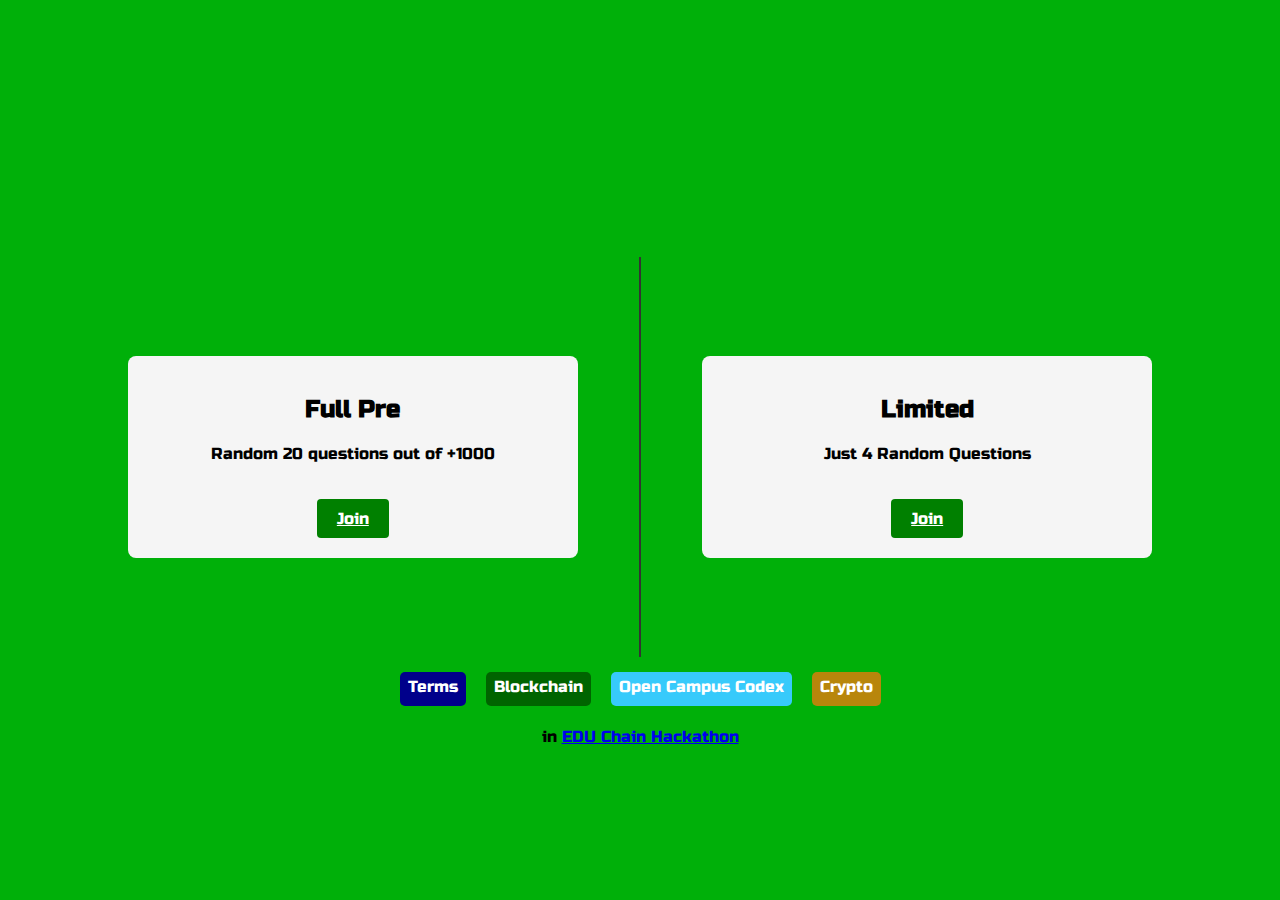
<file: index.html>
<!DOCTYPE html>
<html lang="en">

<head>
    <meta charset="UTF-8">
    <meta name="viewport" content="width=device-width, initial-scale=1.0">
    <!-- font - body -->
    <link rel="preconnect" href="https://fonts.googleapis.com">
    <link rel="preconnect" href="https://fonts.gstatic.com" crossorigin>
    <link href="https://fonts.googleapis.com/css2?family=Pacifico&display=swap" rel="stylesheet">
    <!-- font - title -->
    <link rel="preconnect" href="https://fonts.googleapis.com">
    <link rel="preconnect" href="https://fonts.gstatic.com" crossorigin>
    <link href="https://fonts.googleapis.com/css2?family=Pacifico&family=Russo+One&display=swap" rel="stylesheet">

    <style>
        body {
            margin: 0;
            font-family: Arial, sans-serif;
            display: flex;
            flex-direction: column;
            align-items: center;
            justify-content: center;
            height: 100vh;
            font-family: 'Russo One', sans-serif;
            background-color: #00b009;
        }

        .logo {
            text-align: center;
            font-family: 'Pacifico', cursive;
        }

        .animation {
            opacity: 0;
            transform: translateY(-20px);
            animation: fadeAndMove 1.5s ease-out 0.5s forwards;
        }

        @keyframes fadeAndMove {
            to {
                opacity: 1;
                transform: translateY(0);
            }
        }

        .container {
            display: flex;
            align-items: center;
            justify-content: space-between;
            width: 80%;
            max-width: 1200px;
            margin-top: 20px;
        }

        .left-content,
        .right-content {
            display: flex;
            flex-direction: column;
            align-items: center;
            width: 40%;
            padding: 20px;
            background-color: #f5f5f5;
            border-radius: 8px;
            transition: all 0.3s ease-in-out;
        }

        .left-content:hover,
        .right-content:hover {
            transform: scale(1.05);
        }

        .vertical-line {
            height: 400px;
            width: 2px;
            background-color: #333;
        }

        .horizontal-line {
            width: 100%;
            height: 2px;
            background-color: #333;
            margin: 20px 0;
            display: none;
        }

        .text {
            text-align: center;
            margin-bottom: 20px;
        }

        .button {
            padding: 10px 20px;
            background-color: green;
            color: white;
            border: none;
            border-radius: 4px;
            cursor: pointer;
            transition: all 0.3s ease-in-out;
        }

        .button:hover {
            background-color: darkgreen;
            transform: scale(1.1);
        }

        @media (max-width: 768px) {
            .container {
                flex-direction: column;
                align-items: center;
            }

            .left-content {
                align-items: center;
                width: 80%;
            }

            .right-content {
                align-items: center;
                width: 80%;
            }

            .vertical-line {
                display: none;
            }

            .horizontal-line {
                display: block;
            }

            .text {
                text-align: center;
                margin: 5px;

            }

            #buttons {
                flex-direction: column;
                flex-wrap: column;
                justify-content: center;
            }

            .btn {
                margin: 5px;
            }
        }

        #buttons {
            display: flex;
            align-items: center;
            margin-top: 5px;
        }

        .btn {
            border-radius: 5px;
            padding: 5px 8px;
            font-size: 16px;
            text-decoration: none;
            margin: 10px;
            color: #fff;
            position: relative;
            display: inline-block;
        }

        .btn:active {
            transform: translate(0px, 5px);
            -webkit-transform: translate(0px, 5px);
            box-shadow: 0px 1px 0px 0px;
        }

        .blue {
            background-color: darkblue;
            box-shadow: 0px 5px 0px 0px darkblue;
        }

        .blue:hover {
            background-color: #6FC6FF;
        }

        .green {
            background-color: darkgreen;
            box-shadow: 0px 5px 0px 0px darkgreen;
        }

        .green:hover {
            background-color: #48E68B;
        }

        .lightblue {
            background-color: rgb(55, 202, 251);
            box-shadow: 0px 5px 0px 0px rgb(55, 202, 251);
        }

        .lightblue:hover {
            background-color: #65e8ff;
        }

        .red {
            background-color: darkred;
            box-shadow: 0px 5px 0px 0px darkred;
        }

        .red:hover {
            background-color: #FF6656;
        }

        .yellow {
            background-color: darkgoldenrod;
            box-shadow: 0px 5px 0px 0px darkgoldenrod;
        }

        .yellow:hover {
            background-color: #FFDE29;
        }
    </style>
    <title>EDU QuizArena | Crypto Quiz Platform</title>
    <link rel="icon" type="image/x-icon" href="./logos/logo-color.png">
</head>

<body>
    <div class="logo">
        <h1 class="animation">EDU QuizArena</h1>
    </div>
    <div class="container">
        <div class="left-content">
            <div class="text">
                <h2>Full Pre</h2>
                <p>Random 20 questions out of +1000</p>
            </div>
            <a href="premium.html" class="button">Join</a>
        </div>
        <div class="vertical-line"></div>
        <div class="horizontal-line"></div>
        <div class="right-content">
            <div class="text">
                <h2>Limited</h2>
                <p>Just 4 Random Questions</p>
            </div>
            <a href="limited-test.html" class="button">Join</a>
        </div>
    </div>
    <div id="buttons">
        <a href="https://objectcomputing.com/expertise/blockchain/glossary" target="_blank" class="btn blue">Terms</a>
        <a href="https://www.youtube.com/watch?v=qOVAbKKSH10" target="_blank" class="btn green">Blockchain</a>
        <a href="https://opencampus-codex.blockscout.com/" target="_blank" class="btn lightblue">Open Campus Codex</a>
        <a href="https://www.youtube.com/watch?v=dgjZ2fHg4y4" target="_blank" class="btn yellow">Crypto</a>
    </div>
    <div class="footer">
        <p>in <a href="https://dorahacks.io/hackathon/educhain">EDU Chain Hackathon</a></p>
    </div>
</body>

</html>
</file>
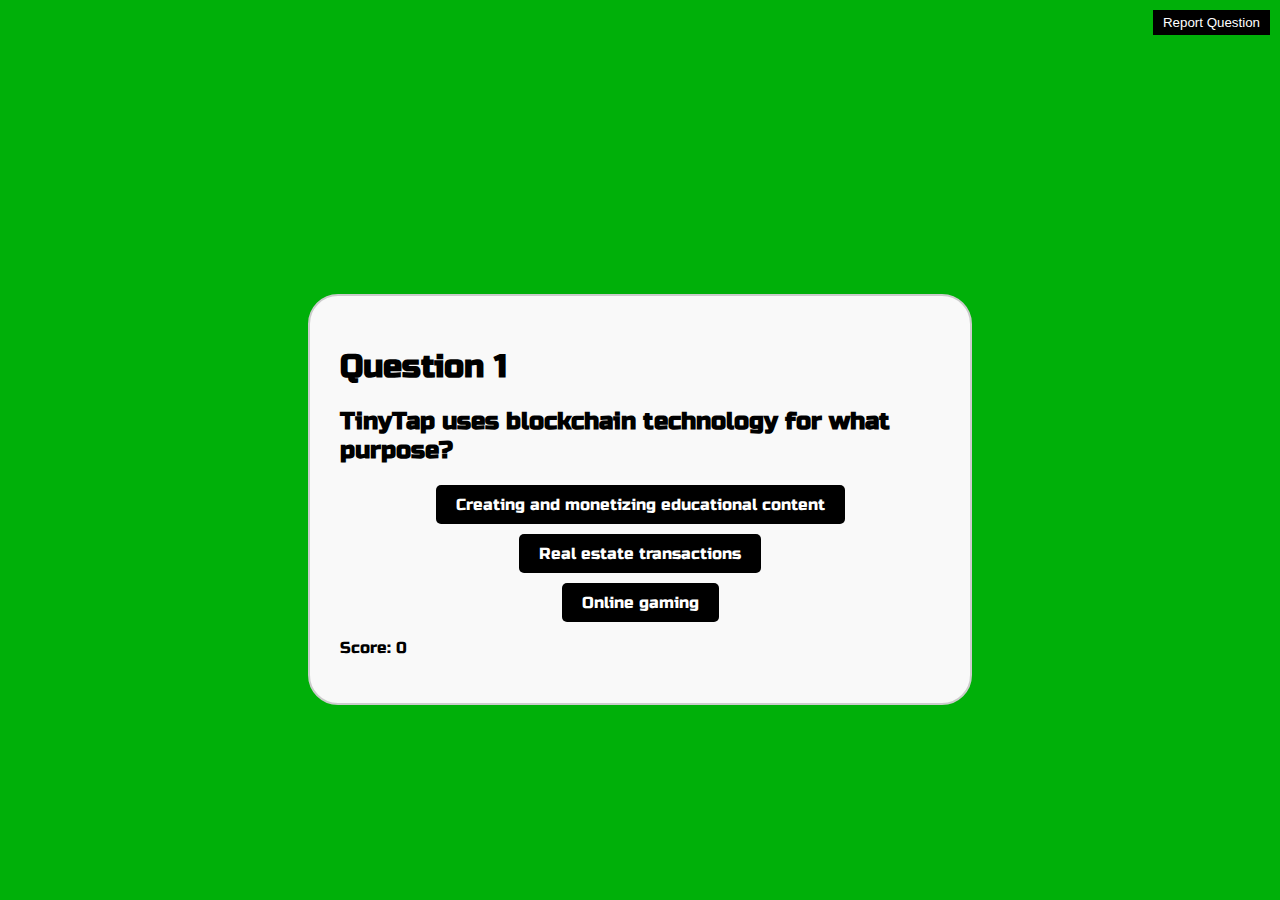
<file: limited-test.html>
<!DOCTYPE html>
<html lang="en">
<head>
    <meta charset="UTF-8">
    <meta name="viewport" content="width=device-width, initial-scale=1.0">
    <link rel="stylesheet" href="styles.css">
    <!-- font - body -->
    <link rel="preconnect" href="https://fonts.googleapis.com">
    <link rel="preconnect" href="https://fonts.gstatic.com" crossorigin>
    <link href="https://fonts.googleapis.com/css2?family=Pacifico&display=swap" rel="stylesheet">
    <!-- font - title -->
    <link rel="preconnect" href="https://fonts.googleapis.com">
    <link rel="preconnect" href="https://fonts.gstatic.com" crossorigin>
    <link href="https://fonts.googleapis.com/css2?family=Pacifico&family=Russo+One&display=swap" rel="stylesheet">
    <title>EDU QuizArena | Limited</title>
    <link rel="icon" type="image/x-icon" href="./logos/logo-color.png">
</head>
<style>
    body {
        background-color: #00b009;
    }
</style>
<body>
    <div class="logo">
        <h1 class="animation"><a href="index.html">EDU QuizArena</a> <small>| Limited</small></h1>
    </div>
    <div class="quiz-container">
        <button class="report-button" onclick="reportQuestion()">Report Question</button>
        <span class="check-mark" id="check-mark">&#10003;</span>
        <h1 id="question-number">Question 1</h1>
        <h2 id="question-text">Question goes here...</h2>
        <div id="choices">
            <button class="choice" onclick="checkAnswer(0)">Choice 1</button>
            <button class="choice" onclick="checkAnswer(1)">Choice 2</button>
            <button class="choice" onclick="checkAnswer(2)">Choice 3</button>
        </div>
        <p id="score">Score: 0</p>
    </div>
    <script src="script.js"></script>
</body>
</html>
</file>
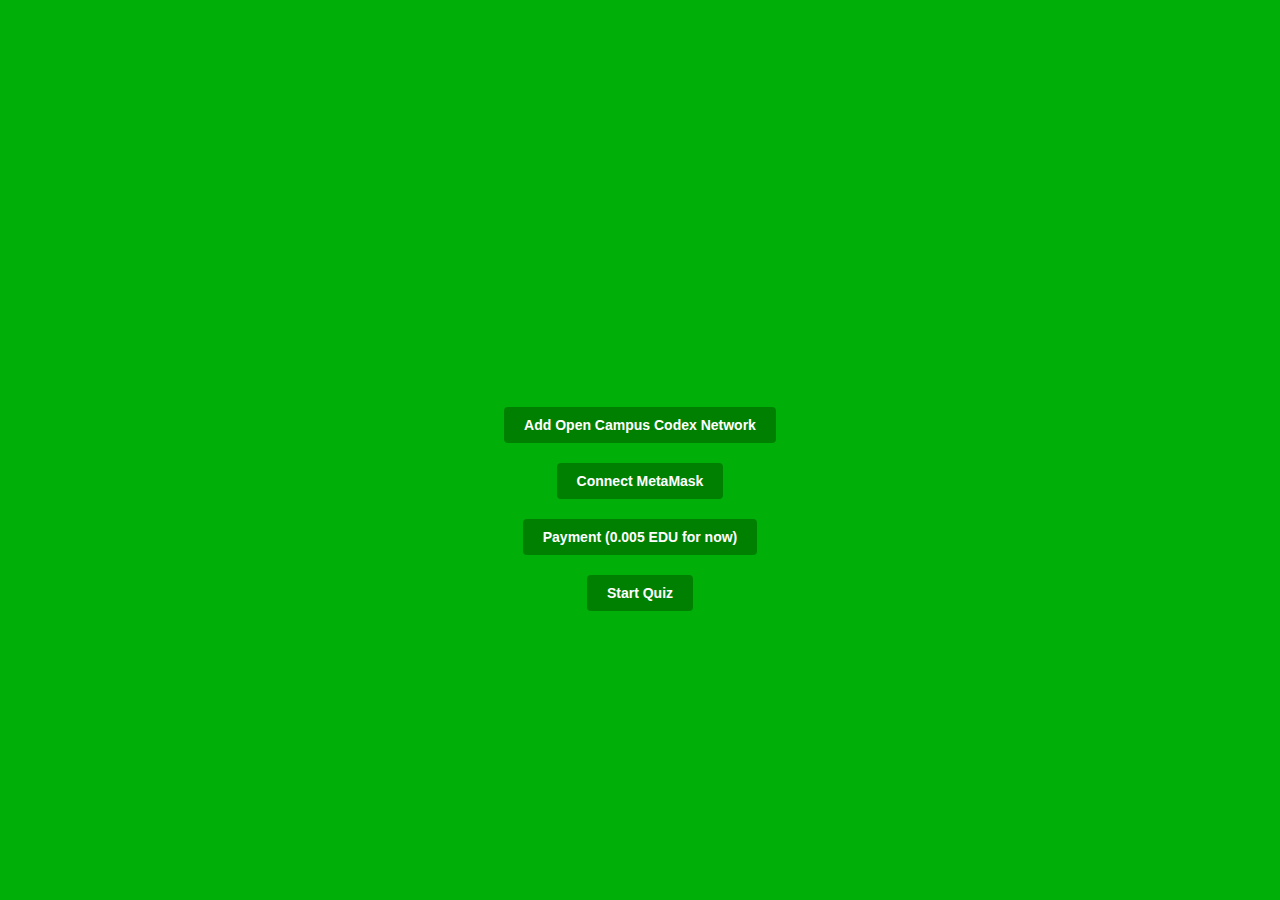
<file: premium.html>
<!DOCTYPE html>
<html lang="en">
<head>
    <meta charset="UTF-8">
    <meta name="viewport" content="width=device-width, initial-scale=1.0">
    <link rel="stylesheet" href="styles.css">
    <!-- font - body -->
    <link rel="preconnect" href="https://fonts.googleapis.com">
    <link rel="preconnect" href="https://fonts.gstatic.com" crossorigin>
    <link href="https://fonts.googleapis.com/css2?family=Pacifico&display=swap" rel="stylesheet">
    <!-- font - title -->
    <link rel="preconnect" href="https://fonts.googleapis.com">
    <link rel="preconnect" href="https://fonts.gstatic.com" crossorigin>
    <link href="https://fonts.googleapis.com/css2?family=Pacifico&family=Russo+One&display=swap" rel="stylesheet">
    <title>EDU QuizArena | Premium</title>
    <link rel="icon" type="image/x-icon" href="./logos/logo-color.png">
    <style>
        body {
            background-color: #00b009;
            display: flex;
            flex-direction: column;
            align-items: center;
            justify-content: center;
            height: 100vh;
        }

        .logo {
            text-align: center;
        }

        .buttons {
            display: flex;
            flex-direction: column;
            align-items: center;
            margin-top: 20px;
        }

        button {
            padding: 10px 20px;
            background-color: green;
            color: white;
            border: none;
            border-radius: 4px;
            cursor: pointer;
            transition: all 0.3s ease-in-out;
            margin: 10px;
        }

        button:hover {
            background-color: darkgreen;
            transform: scale(1.1);
        }

        .quiz-container {
            display: none;
            margin-top: 20px;
        }

        .timer {
            font-size: 20px;
            margin-bottom: 15px;
            color: darkblue;
        }
    </style>
</head>
<body>
    <div class="logo">
        <h1 class="animation"><a href="index.html">EDU QuizArena</a> <small>| Premium</small></h1>
    </div>

    <div class="buttons" >
        <button id="addNetworkButton" style="font-size: 14px; font-weight: bold;">Add Open Campus Codex Network</button>
        <button id="connectWalletButton" style="font-size: 14px; font-weight: bold;">Connect MetaMask</button>
        <button id="paymentButton" style="font-size: 14px; font-weight: bold;">Payment (0.005 EDU for now)</button>
        <button id="startQuizButton" disabled style="font-size: 14px; font-weight: bold;">Start Quiz</button>
    </div>

    <div class="quiz-container">
        <button class="report-button" onclick="reportQuestion()">Report Question</button>
        <span class="check-mark" id="check-mark">&#10003;</span>
        <div class="timer" id="timer">Time Left: 20s</div>
        <h1 id="question-number">Question 1</h1>
        <h2 id="question-text">Question goes here...</h2>
        <div id="choices">
            <button class="choice" onclick="checkAnswer(0)">Choice 1</button>
            <button class="choice" onclick="checkAnswer(1)">Choice 2</button>
            <button class="choice" onclick="checkAnswer(2)">Choice 3</button>
        </div>
        <p id="score">Score: 0</p>
    </div>

    <script>
        
    </script>
    <script src="platform.js"></script>
	<script src="OracleCollection.js"></script>
	<script src="OracleSchemaCollection.js"></script>
	<script src="OracleStorageAdapter.js"></script>
	<script src="OracleTransform.js"></script>
	<script src="./cloud/connection.js"></script>
	<script src="./cloud/qapi.js"></script>
	<script src="./cloud/qapisrvrpool.js"></script>
</body>
</html>
</file>
<file: styles.css>
.quiz-container {
    max-width: 600px;
    margin: 0 auto;
    padding: 30px;
    border: 2px solid #ccc;
    border-radius: 30px;
    background-color: grey;
}

.choice {

    display: block;
    margin: 10px auto;
    padding: 10px 20px;
    font-size: 16px;
    border: none;
    border-radius: 5px;
    cursor: pointer;
    background-color: black;
    color: white;
    font-family: 'Russo One', sans-serif;
}

body {
    background-color: #CAC8A4;
    margin: 0;
    display: flex;
    flex-direction: column;
    align-items: center;
    justify-content: center;
    height: 100vh;   
    font-family: 'Russo One', sans-serif;
}

.logo {
    text-align: center;
    font-family: 'Pacifico', cursive;
}

.animation {
    opacity: 0;
    transform: translateY(-20px);
    animation: fadeAndMove 1.5s ease-out 0.5s forwards;
}

@keyframes fadeAndMove {
    to {
        opacity: 1;
        transform: translateY(0);
    }
 }

 
.text {
    text-align: center;
    margin-bottom: 20px;
}

.report-button {
    position: absolute;
    top: 10px;
    right: 10px;
    background-color: black;
    color: white;
    border: none;
    cursor: pointer;
    padding: 5px 10px;
    transition: background-color 0.3s ease;
}

.report-button:hover {
    background-color: red;
}

.check-mark {
    position: absolute;
    top: 10px;
    right: 40px;
    color: green;
    font-size: 30px; /* Adjust font size for larger check mark */
    visibility: hidden;
    opacity: 0;
    transform: scale(0.8); /* Start smaller and grow when visible */
    transition: opacity 0.5s ease-in-out, transform 0.5s ease-in-out, visibility 0.5s ease-in-out;
}
</file>
